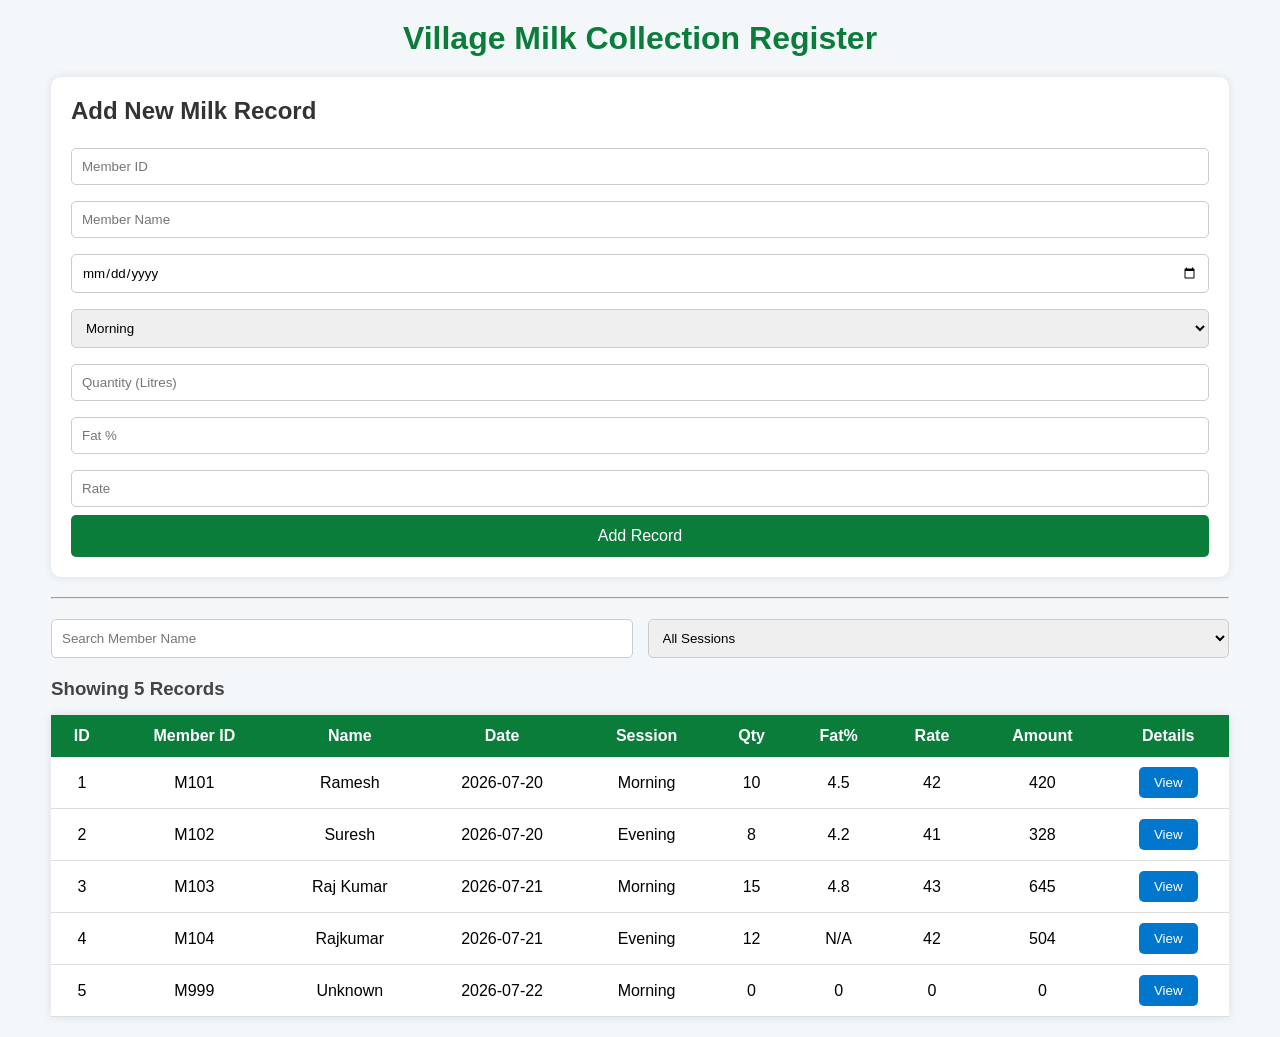
<file: index.html>
<!DOCTYPE html>
<html lang="en">

<head>
    <meta charset="UTF-8">
    <meta name="viewport" content="width=device-width, initial-scale=1.0">
    <title>Village Milk Collection Register</title>
    <link rel="stylesheet" href="style.css">
</head>

<body>

    <div class="container">

        <h1>Village Milk Collection Register</h1>

        <!-- Add Record Form -->
        <div class="form-container">
            <h2>Add New Milk Record</h2>

            <input type="text" id="memberId" placeholder="Member ID">
            <input type="text" id="memberName" placeholder="Member Name">
            <input type="date" id="date">

            <select id="session">
                <option value="Morning">Morning</option>
                <option value="Evening">Evening</option>
            </select>

            <input type="number" id="quantity" placeholder="Quantity (Litres)">
            <input type="number" id="fat" placeholder="Fat %">
            <input type="number" id="rate" placeholder="Rate">

            <button onclick="addRecord()">Add Record</button>
        </div>

        <hr>

        <!-- Search and Filter -->

        <div class="controls">

            <input type="text" id="search" placeholder="Search Member Name">

            <select id="filter">

                <option value="All">All Sessions</option>
                <option value="Morning">Morning</option>
                <option value="Evening">Evening</option>

            </select>

        </div>

        <h3 id="recordCount">Showing 0 Records</h3>

        <table>

            <thead>

                <tr>

                    <th>ID</th>
                    <th>Member ID</th>
                    <th>Name</th>
                    <th>Date</th>
                    <th>Session</th>
                    <th>Qty</th>
                    <th>Fat%</th>
                    <th>Rate</th>
                    <th>Amount</th>
                    <th>Details</th>

                </tr>

            </thead>

            <tbody id="tableBody">

            </tbody>

        </table>

    </div>
    <script src="milkData.js"></script>
    <script src="script.js"></script>
</body>

</html>
</file>
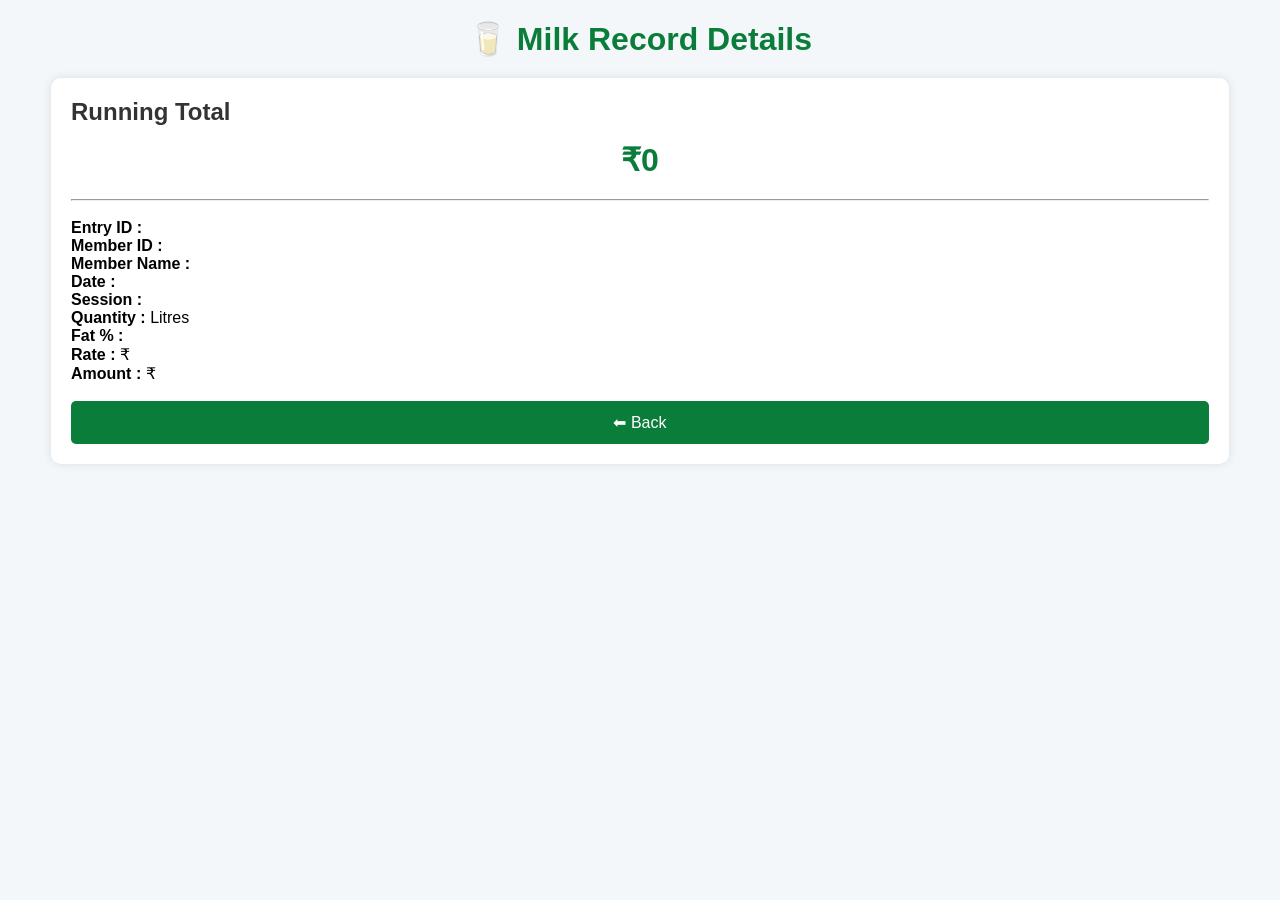
<file: details.html>
<!DOCTYPE html>
<html lang="en">

<head>
    <meta charset="UTF-8">
    <meta name="viewport" content="width=device-width, initial-scale=1.0">
    <title>Milk Record Details</title>
    <link rel="stylesheet" href="style.css">
</head>

<body>

    <div class="container">

        <h1>🥛 Milk Record Details</h1>

        <div class="form-container">

            <h2>Running Total</h2>

            <h1 id="runningTotal">₹0</h1>

            <hr><br>

            <p><strong>Entry ID :</strong> <span id="entryId"></span></p>

            <p><strong>Member ID :</strong> <span id="memberId"></span></p>

            <p><strong>Member Name :</strong> <span id="memberName"></span></p>

            <p><strong>Date :</strong> <span id="date"></span></p>

            <p><strong>Session :</strong> <span id="session"></span></p>

            <p><strong>Quantity :</strong> <span id="quantity"></span> Litres</p>

            <p><strong>Fat % :</strong> <span id="fat"></span></p>

            <p><strong>Rate :</strong> ₹<span id="rate"></span></p>

            <p><strong>Amount :</strong> ₹<span id="amount"></span></p>

            <br>

            <button onclick="goBack()">⬅ Back</button>

        </div>

    </div>
    <script src="milkData.js"></script>
    <script src="details.js"></script>
</body>

</html>
</file>
<file: style.css>
* {
    margin: 0;
    padding: 0;
    box-sizing: border-box;
    font-family: Arial, Helvetica, sans-serif;
}

body {
    background: #f4f7f9;
    padding: 20px;
}

.container {
    width: 95%;
    max-width: 1300px;
    margin: auto;
}

h1 {
    text-align: center;
    color: #0b7d3b;
    margin-bottom: 20px;
}

.form-container {
    background: #fff;
    padding: 20px;
    border-radius: 10px;
    box-shadow: 0 0 10px rgba(0, 0, 0, 0.1);
    margin-bottom: 20px;
}

.form-container h2 {
    margin-bottom: 15px;
    color: #333;
}

.form-container input,
.form-container select {
    width: 100%;
    padding: 10px;
    margin: 8px 0;
    border: 1px solid #ccc;
    border-radius: 5px;
}

.form-container button {
    width: 100%;
    padding: 12px;
    background: #0b7d3b;
    color: white;
    border: none;
    border-radius: 5px;
    cursor: pointer;
    font-size: 16px;
}

.form-container button:hover {
    background: #08652f;
}

.controls {
    display: flex;
    gap: 15px;
    margin: 20px 0;
    flex-wrap: wrap;
}

.controls input,
.controls select {
    flex: 1;
    padding: 10px;
    border: 1px solid #ccc;
    border-radius: 5px;
}

#recordCount {
    margin-bottom: 15px;
    color: #444;
}

table {
    width: 100%;
    border-collapse: collapse;
    background: white;
    box-shadow: 0 0 10px rgba(0, 0, 0, 0.1);
}

th {
    background: #0b7d3b;
    color: white;
    padding: 12px;
}

td {
    padding: 10px;
    text-align: center;
    border-bottom: 1px solid #ddd;
}

tr:hover {
    background: #f2f2f2;
}

.viewBtn {
    background: #0077cc;
    color: white;
    border: none;
    padding: 8px 15px;
    border-radius: 5px;
    cursor: pointer;
}

.viewBtn:hover {
    background: #005fa3;
}

.loading,
.error,
.empty {
    text-align: center;
    font-size: 20px;
    margin-top: 30px;
    color: #666;
}

@media(max-width:768px) {

    .controls {
        flex-direction: column;
    }

    table,
    thead,
    tbody,
    th,
    td,
    tr {
        display: block;
    }

    thead {
        display: none;
    }

    tr {
        margin-bottom: 15px;
        border: 1px solid #ccc;
        border-radius: 10px;
        background: white;
        padding: 10px;
    }

    td {
        text-align: right;
        position: relative;
        padding-left: 50%;
    }

    td::before {
        position: absolute;
        left: 10px;
        font-weight: bold;
    }

    td:nth-child(1)::before {
        content: "ID";
    }

    td:nth-child(2)::before {
        content: "Member ID";
    }

    td:nth-child(3)::before {
        content: "Name";
    }

    td:nth-child(4)::before {
        content: "Date";
    }

    td:nth-child(5)::before {
        content: "Session";
    }

    td:nth-child(6)::before {
        content: "Qty";
    }

    td:nth-child(7)::before {
        content: "Fat";
    }

    td:nth-child(8)::before {
        content: "Rate";
    }

    td:nth-child(9)::before {
        content: "Amount";
    }

    td:nth-child(10)::before {
        content: "Details";
    }

}
</file>
